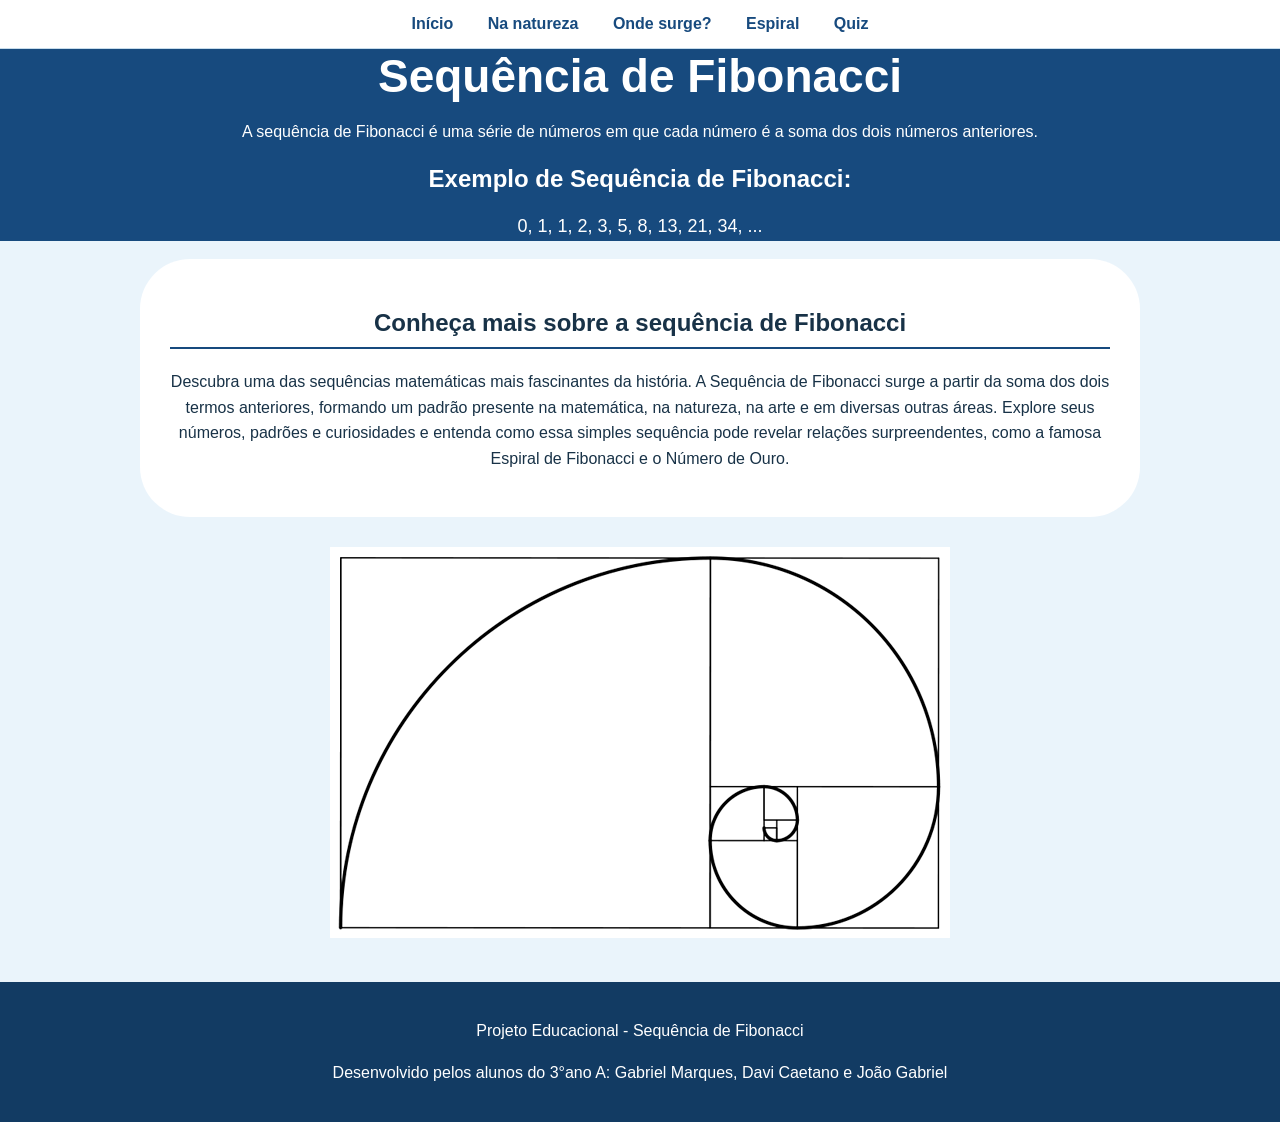
<file: index.html>
<!DOCTYPE html>
<html lang="pt-br">
<head>
    <meta charset="UTF-8">
    <meta name="viewport" content="width=device-width, initial-scale=1.0">
    <title>Sequência de Fibonacci</title>
    <link rel="stylesheet" href="style.css">
    <link rel="icon" href="https://media-public.canva.com/euFOw/MAGRK0euFOw/1/t.png" type="image/png">
</head>
<body>
    <header>
        <nav>
            <a href="index.html">Início</a>
            <a href="Fibonacci_na_natureza.html">Na natureza</a>
            <a href="Origem.html">Onde surge?</a>
            <a href="Espiral_de_Fibonacci.html">Espiral</a>
            <a href="Quiz.html">Quiz</a>
        </nav>

    
     
    <div class= "Inicio">
        <h1 class="descricao-inicio">Sequência de Fibonacci</h1>

        <p class="descricao-inicio">A sequência de Fibonacci é uma série de números em que cada número é a soma dos dois números anteriores.</p>
        <div class= "texto-destaque">
            <h2>Exemplo de Sequência de Fibonacci:</h2>
            <p class="descricao-inicio">0, 1, 1, 2, 3, 5, 8, 13, 21, 34, ...</p>
        </div>
    </div>
    </header>

    <main>
        <section>
            <h2>Conheça mais sobre a sequência de Fibonacci</h2>
        
            <p>Descubra uma das sequências matemáticas mais fascinantes da história.
            A Sequência de Fibonacci surge a partir da soma dos dois termos anteriores, formando um padrão presente na matemática, na natureza, na arte e em diversas outras áreas. 
            Explore seus números, padrões e curiosidades e entenda como essa simples sequência pode revelar relações surpreendentes, como a famosa Espiral de Fibonacci e o Número de Ouro.</p>
        </section>
    </main>
    <div class="Imagem-espiral">
        <img src="Imagens/EspiralFibonacci.webp" alt="Espiral de Fibonacci">
    </div>

    <footer>
        <p>Projeto Educacional - Sequência de Fibonacci</p>
        <p>Desenvolvido pelos alunos do 3°ano A: Gabriel Marques, Davi Caetano e João Gabriel</p>
    </footer>
</body>
</html>
</file>
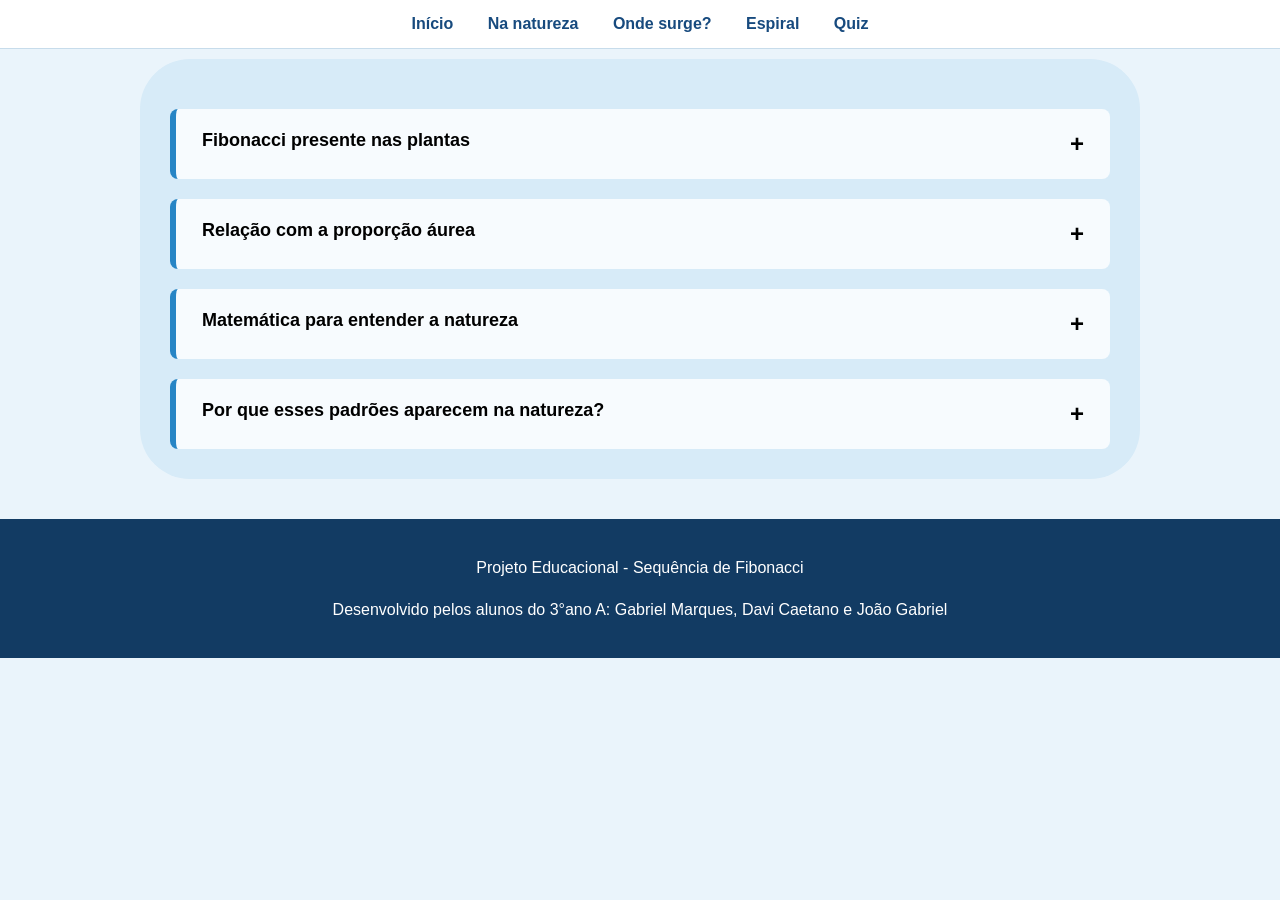
<file: Fibonacci_na_natureza.html>
<!DOCTYPE html>
<html lang="en">
<head>
    <meta charset="UTF-8">
    <meta name="viewport" content="width=device-width, initial-scale=1.0">
    <title>Natureza</title>
    <link rel="icon" href="https://media-public.canva.com/euFOw/MAGRK0euFOw/1/t.png" type="image/png">
    <link rel="stylesheet" href="style.css">
</head>
<body>
    <header>
        <nav>
            <a href="index.html">Início</a>
            <a href="Fibonacci_na_natureza.html">Na natureza</a>
            <a href="Origem.html">Onde surge?</a>
            <a href="Espiral_de_Fibonacci.html">Espiral</a>
            <a href="Quiz.html">Quiz</a>
        </nav>
    </header>
    <main>
     <section class="natureza">
      <article class="acordeao"> <!--Fibonacci nas plantas-->

                <button class="titulo-acordeao">
                    Fibonacci presente nas plantas
                    <span>+</span>
                </button>

                <div class="conteudo-acordeao">

                    <p>
                        Alguns padrões relacionados à sequência de Fibonacci podem ser observados na natureza, 
                        principalmente na organização de folhas, sementes e outras estruturas vegetais.
                    </p>

                    <p>
                        Nos girassóis, por exemplo, as sementes podem formar espirais em sentidos
                        diferentes, e a quantidade de espirais frequentemente apresenta valores próximos a números de Fibonacci. 
                    </p>

                    <p>
                        Essa organização pode favorecer o aproveitamento do espaço, 
                        mostrando como a matemática pode ajudar a interpretar fenômenos naturais.
                    </p>
                    <p>
                        <b>ATENÇÃO PARA O ENEM:</b> em questões sobre esse tema, observe a contagem e a organização de folhas ou espirais e identifique possíveis relações com os números de Fibonacci.
                         Lembre-se de que esses padrões são aproximações: nem toda planta segue a sequência de forma perfeita.
                    </p>
                    <div class="imagem_natureza">
                        <img src="Imagens/A beleza matemática das plantas.png" alt="Beleza matemática das plantas">
                    </div>
                </div>
                
            </article>
      <article class="acordeao"> <!--Relação com a proporção áurea-->
                <button class="titulo-acordeao">
                    Relação com a proporção áurea
                    <span>+</span>
                </button>
                    
                    <div class="conteudo-acordeao">
                        <div class="equacao">
                         <img src="Imagens/equação.png" alt="Equação da sequência de Fibonacci">
                        </div>

                        <p>
                            Quando dividimos um número da sequência de Fibonacci pelo número anterior, 
                            os resultados se aproximam de <b>1,618,</b> valor conhecido como <b>proporção áurea</b>.
                        </p>

                        <p>
                            Essa relação é frequentemente associada à Espiral de Fibonacci 
                            e aparece em diversos estudos sobre formas e padrões naturais.
                        </p>

                        <p>
                           <b>ATENÇÃO PARA O ENEM:</b> pratique dividir termos consecutivos da sequência e interpretar resultados aproximados. 
                            Por exemplo, 13 ÷ 8 = 1,625, valor próximo de 1,618.
                            O importante é reconhecer a tendência de aproximação, não tratar todos os quocientes como exatamente iguais à proporção áurea.
                        </p>
                        <div class="imagem_natureza">
                        <img src="Imagens/Proporção Áurea nas Galáxias.png" alt="Proporção áurea em uma galáxia">
                        </div>
                    </div>
            </article>
      <article class="acordeao"> <!--Matemática para entender a natureza-->

                <button class="titulo-acordeao">
                    Matemática para entender a natureza
                    <span>+</span>
                </button>

                <div class="conteudo-acordeao">

                    <p>
                        A Espiral de Fibonacci mostra como a matemática pode ser 
                        utilizada para observar e descrever padrões presentes no mundo natural.
                    </p>

                    <p>
                       Ela conecta conceitos como <b>sequências, 
                       geometria, proporção e crescimento</b>, tornando a 
                       matemática mais próxima do nosso cotidiano.
                    </p>

                    <p>
                        Ao observar uma flor, uma pinha, um girassol ou até mesmo o casco de uma tartaruga, 
                        podemos encontrar exemplos que ajudam a perceber como formas, padrões e
                        proporções matemáticas podem aparecer nos processos naturais.
                    </p>
                        
                        <div class="imagem_natureza">
                            <img src="Imagens/Matemática na Natureza Submarina.png" alt="Padrões matemáticos na natureza submarina">
                        </div>
                    <p>
                        <b>ATENÇÃO PARA O ENEM:</b> uma questão pode apresentar uma imagem ou uma situação do cotidiano e pedir que você relacione o padrão visual a conceitos matemáticos.
                        Identifique quais ideias estão envolvidas — como sequência, geometria ou proporção — e explique a relação com base nas informações fornecidas.
                    </p>

                </div>

            </article>
      <article class="acordeao"> <!--Por que esses padrões aparecem na natureza?-->

                <button class="titulo-acordeao">
                    Por que esses padrões aparecem na natureza?
                    <span>+</span>
                </button>

                <div class="conteudo-acordeao">

                    <p>
                        A presença desses padrões está relacionada a processos de crescimento e organização. 
                    </p>

                    <p>
                        Em algumas plantas, determinadas formas de distribuição permitem aproveitar 
                        melhor o espaço e os recursos disponíveis, como luz e água.
                    </p>

                    <p>
                        É importante lembrar que nem toda estrutura natural segue exatamente a sequência de Fibonacci ou uma espiral perfeita: 
                        muitas vezes, existe apenas uma aproximação desse padrão matemático.
                    </p>
                    <div class= "imagem_natureza">
                        <img src="Imagens/Matemática na Natureza_ Espiral Dourada.png" alt="Espiral dourada na natureza">
                    </div>

                    <p>
                        <b>ATENÇÃO PARA O ENEM:</b> fique atento a questões que relacionem matemática, biologia e organização dos seres vivos.
                         A sequência pode ajudar a descrever alguns padrões de crescimento, mas não é uma regra universal nem explica sozinha todos os fenômenos naturais.
                    </p>

                </div>

            </article>
            <script src="script.js"></script>
        </section>
    </main>
    <footer>
        <p>Projeto Educacional - Sequência de Fibonacci</p>
        <p>Desenvolvido pelos alunos do 3°ano A: Gabriel Marques, Davi Caetano e João Gabriel</p>
    </footer>
</body>
</html>
</file>
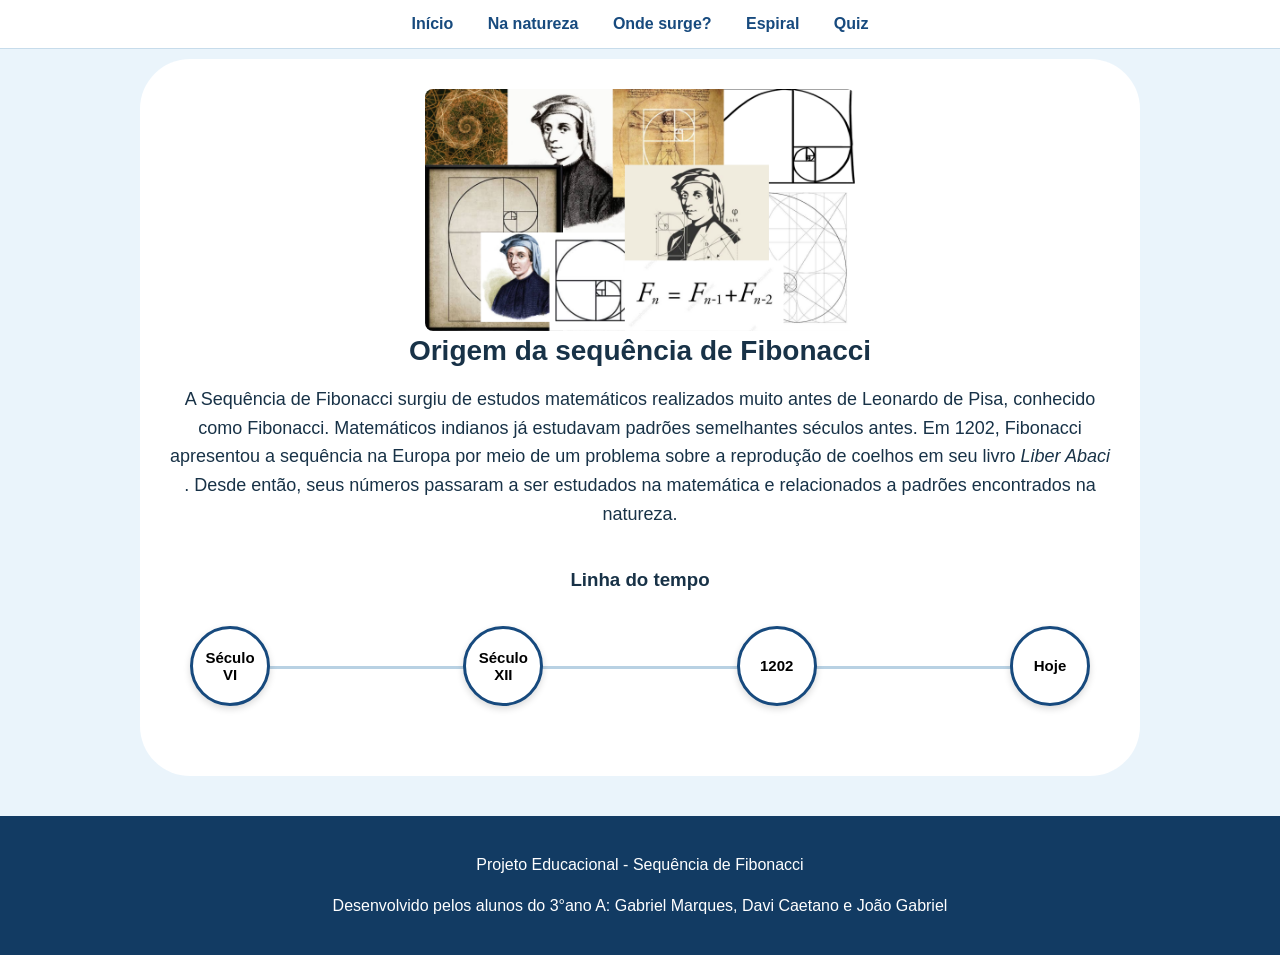
<file: Origem.html>
<!DOCTYPE html>
<html lang="pt-br">
<head>
    <meta charset="UTF-8">
    <meta name="viewport" content="width=device-width, initial-scale=1.0">
    <title>Origem</title>
    <link rel="stylesheet" href="style.css">
    <link rel="icon" href="https://media-public.canva.com/euFOw/MAGRK0euFOw/1/t.png" type="image/png">
</head>
<body>
    
        <nav>
            <a href="index.html">Início</a>
            <a href="Fibonacci_na_natureza.html">Na natureza</a>
            <a href="Origem.html">Onde surge?</a>
            <a href="Espiral_de_Fibonacci.html">Espiral</a>
            <a href="Quiz.html">Quiz</a>

        </nav>
    <main>
        <section>
            <div class="destaque-inicio">

                <img src="Imagens/VI.png" alt="fibonacci origem">
                <div class="texto-destaque">
                    <h3>Origem da sequência de Fibonacci</h3>
                    <p>A Sequência de Fibonacci surgiu de estudos matemáticos realizados muito antes de Leonardo de Pisa, conhecido como Fibonacci.
                        Matemáticos indianos já estudavam padrões semelhantes séculos antes.
                        Em 1202, Fibonacci apresentou a sequência na Europa por meio de um problema sobre a reprodução de coelhos em seu livro <i>Liber Abaci</i> .
                        Desde então, seus números passaram a ser estudados na matemática e relacionados a padrões encontrados na natureza.
                    </p>
                </div>

                <!-- LINHA DO TEMPO -->
                <div class="linha-tempo">
                    <h3>Linha do tempo</h3>
                    <div class="anos">
                        <button onclick="mostrarAno('seculoVI', this)">
                                Século VI
                        </button>

                        <button onclick="mostrarAno('seculoXII', this)">
                                Século XII
                        </button>

                        <button onclick="mostrarAno('ano1202', this)">
                                1202
                        </button>

                        <button onclick="mostrarAno('hoje', this)">
                                Hoje
                        </button>
                </div>
                    <div id="seculoVI" class="evento">

                        <h4><b>Muito antes de Fibonacci: os conhecimentos indianos</b></h4>
                        <p>A história da Sequência de Fibonacci começa antes de Leonardo de Pisa, conhecido como Fibonacci.</p>
                        <p>Matemáticos indianos já estudavam padrões numéricos relacionados à <b>combinação de sílabas longas e curtas em versos,</b> muitos séculos antes.</p>
                        <p>No século VI, o matemático <b>Virahanka</b> descreveu um padrão que apresenta uma relação semelhante à sequência que hoje conhecemos como Fibonacci.</p>
                        <p>Posteriormente, outros estudiosos indianos também desenvolveram esses estudos.</p>
                    </div>
                    <div id="seculoXII" class="evento">

                        <h4><b>A chegada dos conhecimentos ao mundo islâmico</b></h4>
                        <p>Durante a Idade Média, conhecimentos matemáticos circulavam entre diferentes regiões da Ásia, do Oriente Médio e da Europa.</p>
                        <p>O matemático indiano <b>Gopala</b>, por volta do século XII, também estudou problemas relacionados às combinações de elementos de diferentes tamanhos.</p>
                        <p>No século VI, o matemático <b>Virahanka</b> descreveu um padrão que apresenta uma relação semelhante à sequência que hoje conhecemos como Fibonacci.</p>
                        <p>Posteriormente, outros estudiosos indianos também desenvolveram esses estudos.</p>
                    </div>
                    <div id="ano1202" class="evento">

                        <h4><b>Leonardo de Pisa e o problema dos coelhos</b></h4>
                        <p>início do século XIII, o matemático italiano <b>Leonardo de Pisa</b>, conhecido como Fibonacci, apresentou a sequência em seu livro <i>Liber Abaci</i>, publicado em 1202.</p>
                        <p>Ele utilizou um problema hipotético sobre a reprodução de coelhos para explicar como uma população poderia crescer ao longo dos meses.</p>
                        <p>A solução produzia a sequência 1, 1, 2, 3, 5, 8, 13... Embora Fibonacci não tenha sido o primeiro a estudar esse padrão, seu trabalho foi fundamental para sua divulgação na Europa.</p>
                    </div>
                    <div id="hoje" class="evento">

                        <h4><b>Da história à matemática moderna</b></h4>
                        <p>Com o passar dos séculos, a sequência ganhou importância em diferentes áreas da matemática.</p>
                        <p>Seus termos passaram a ser estudados em relação à <b>proporção áurea, à geometria e aos padrões de crescimento.</b></p>
                        <p>Atualmente, números de Fibonacci também são utilizados para descrever e analisar determinados padrões encontrados na natureza, como a disposição de folhas e sementes em algumas plantas.</p>
                        <p>Assim, uma ideia estudada há séculos continua sendo uma importante ferramenta para compreender relações matemáticas.</p>
                    </div>
                </div>
        </section>
    </main>
    <footer>
        <p>Projeto Educacional - Sequência de Fibonacci</p>
        <p>Desenvolvido pelos alunos do 3°ano A: Gabriel Marques, Davi Caetano e João Gabriel</p>
    </footer>
    <script src="script.js"></script>
</body>
</html>
</file>
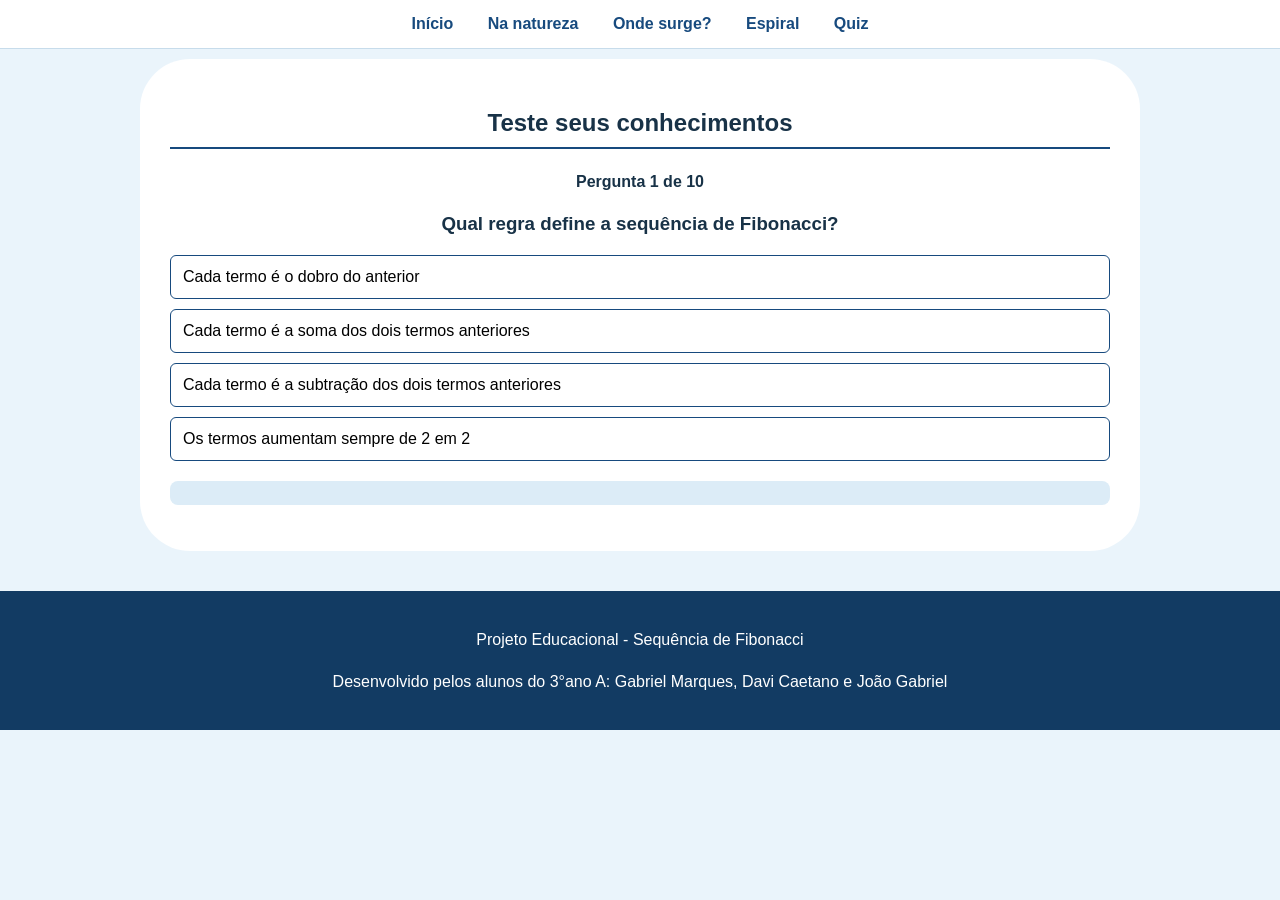
<file: Quiz.html>
<!DOCTYPE html>
<html lang="pt-br">

<head>
    <meta charset="UTF-8">
    <meta name="viewport" content="width=device-width, initial-scale=1.0">
    <title>Quiz | Fibonacci</title>
    <link rel="stylesheet" href="style.css">
    <link rel="icon" href="https://media-public.canva.com/euFOw/MAGRK0euFOw/1/t.png" type="image/png">
</head>

<body>

    <!-- MENU -->
    <nav>
            <a href="index.html">Início</a>
            <a href="Fibonacci_na_natureza.html">Na natureza</a>
            <a href="Origem.html">Onde surge?</a>
            <a href="Espiral_de_Fibonacci.html">Espiral</a>
            <a href="Quiz.html">Quiz</a>
        </nav>

    <main>

        <section>

            <h2>Teste seus conhecimentos</h2>

            <div id="quiz-container">

                <p id="progresso"></p>

                <h3 id="pergunta"></h3>

                <div id="alternativas"></div>

                <p id="feedback"></p>

                <button id="proxima" onclick="proximaPergunta()">
                    Próxima pergunta
                </button>

            </div>

        </section>

    </main>

    <footer>
        <p>Projeto Educacional - Sequência de Fibonacci</p>
        <p>Desenvolvido pelos alunos do 3°ano A: Gabriel Marques, Davi Caetano e João Gabriel</p>
    </footer>

    <script src="script.js"></script>

</body>

</html>
</file>
<file: style.css>
:root {
    --primary-color: #174a7e;
    --accent-color: #2785c5;
    --bg-light: #eaf4fb;
    --bg-card: #f7fbfe;
    --text-dark: #183247;
    --border-radius: 8px;
    --transition-fast: 0.3s;
}

html {
    scroll-behavior: smooth;
}

body {
    margin: 0;
    font-family: Arial, sans-serif;
    background-color: var(--bg-light);
    color: var(--text-dark);
    text-align: center;
}
p {
    line-height: 1.6;
    color: var(--text-dark);
}
header .Inicio{
    background-color: var(--primary-color);
    color: white;
}
header{
    color: var(--text-dark);
}

header, nav {
    text-align: center;
}
header h1 { margin: 0; font-size: 46px; }

.descricao-inicio{ 
    color: white}

nav {
    background-color: #ffffff;
    padding: 15px;
    border-bottom: 1px solid #c7dceb;
    position: sticky;
    top: 0;
    z-index: 1000;
}

nav a {
    color: var(--primary-color);
    text-decoration: none;
    margin: 0 15px;
    font-weight: bold;
}

nav a:hover {
    color: var(--accent-color);
}

main{
    height: 100%;
    border-radius: 60px;
    background-color: #dcecf7;
    width: 85%;
    max-width: 1000px;
    margin: auto;
}

section{
    background-color: #ffffff;
    margin: 10px 0 30px;
    padding: 30px;
    border-radius: 50px;
}

section h2 {
    border-bottom: 2px solid var(--primary-color);
    padding-bottom: 10px;
}

.natureza{
    background-color: #d7ebf8;
    margin: 10px 0 30px;
    padding: 30px;
    border-radius: 50px;
}
.Imagem-Espiral{
    max-width: 1000px;
    margin: 25px auto 0;
    display: flex;
    align-items: center;
    gap: 35px;
}

.Imagem-Espiral img{
    width: 430px;
    max-width: 48%;
    height: auto;
    border-radius: 8px;
}

.imagem_natureza {
    max-width: 1000px;
    margin: 25px auto 0;
    display: flex;
    align-items: center;
    gap: 35px;
}
.imagem_natureza img{
    width: 430px;
    max-width: 48%;
    height: auto;
    border-radius: 8px;
    margin:auto;
}
.equacao img{
    width: 430px;
    max-width: 48%;
    height: auto;
    border-radius: 8px;
    margin:auto;
}
.equacao{
    max-width: 1000px;
    margin: 25px auto 0;
    display: flex;
    align-items: center;
    gap: 35px;
}
footer {
    background-color: #123b63;
    min-height: 90px;
    font-family: Arial, Helvetica, sans-serif;
    margin-top: 40px;
    padding: 20px;
    box-sizing: border-box;
}

footer p {
    color: white;
}
article{
    background-color: var(--bg-card);
    padding: 20px;
    margin-top: 20px;
    border-left: 6px solid var(--accent-color);
    border-radius: var(--border-radius);
    width: auto;
}
.titulo-acordeao{
    width: 100%;
    background: transparent;
    border: none;
    font-size: 18px;
    font-weight: bold;
    cursor: pointer;
    display: flex;
    justify-content: space-between;
}
.titulo-acordeao span { font-size: 24px; }
.conteudo-acordeao { display: none; margin-top: 15px; }

/*CSS DA PÁGIDA DE ORIGEM*/
.texto-destaque h3 { font-size: 28px; margin: 0 0 15px; }
.texto-destaque p { font-size: 18px; }
.linha-tempo{
    margin-top: 40px;
}
.anos{
    position: relative;
    display: flex;
    justify-content: space-between;
    align-items: center;
    margin: 35px 20px 40px;
}
.anos::before {
    content: "";
    position: absolute;
    top: 50%;
    left: 5%;
    right: 5%;
    height: 3px;
    background-color: #b8d1e3;
    z-index: 0;
}
.anos button {
    position: relative;
    z-index: 1;
    width: 80px;
    height: 80px;
    border-radius: 50%;
    background-color: white;
    border: 3px solid var(--primary-color);
    font-weight: bold;
    font-size: 15px;
    cursor: pointer;
    transition: var(--transition-fast);
    box-shadow: 0 3px 7px rgba(0, 0, 0, 0.15);
}

.anos button:hover, .anos button.ativo {
    background-color: var(--primary-color);
    color: white;
}

.anos button:hover { transform: translateY(-2px); }
.anos button.ativo { transform: scale(1.12); }
.evento { display: none; }
.evento h4 { font-size: 19px; }

#espiral {
    display: flex;
    justify-content: center;
    margin: 40px 0;
    size: 0cap;
}
.titulo-espiral{
    font-family: Arial, Helvetica, sans-serif;
    color: var(--primary-color);
}


/*QUIZ*/
/*COMPONENTE DO QUIZ E RODAPÉ*/
#quiz-container { margin-top: 20px; }
#progresso { font-weight: bold; }

#alternativas {
    display: flex;
    flex-direction: column;
    gap: 10px;
    margin: 20px 0;
}

#alternativas button {
    padding: 12px;
    border: 1px solid var(--primary-color);
    border-radius: 6px;
    background-color: white;
    cursor: pointer;
    text-align: left;
    font-size: 16px;
}

#alternativas button:hover { background-color: #e8edf2; }

#alternativas button.correta {
    background-color: #d4edda;
    border-color: #2e7d32;
    color: #1b5e20;
}

#alternativas button.errada {
    background-color: #f8d7da;
    border-color: #c62828;
    color: #8e0000;
}

#alternativas button:disabled { cursor: default; }

#feedback {
    margin-top: 15px;
    padding: 12px;
    background-color: #dcecf7;
    border-radius: var(--border-radius);
    font-weight: bold;
    color: var(--text-dark);
}

#proxima, #refazer {
    background-color: var(--primary-color);
    color: white;
    border: none;
    padding: 12px 20px;
    border-radius: 6px;
    cursor: pointer;
}

#proxima { display: none; }
#refazer { font-weight: bold; }
#proxima:hover, #refazer:hover { background-color: var(--accent-color); }


.destaque-inicio img {
    width: 430px;
    max-width: 48%;
    height: auto;
    border-radius: 8px;
}
.texto-espiral {
     background-color: white;
    width: 85%;
    max-width: 1000px;
    margin: 40px auto;
    padding: 30px;
    border-radius: 20px;
    box-sizing: border-box;
}
</file>
